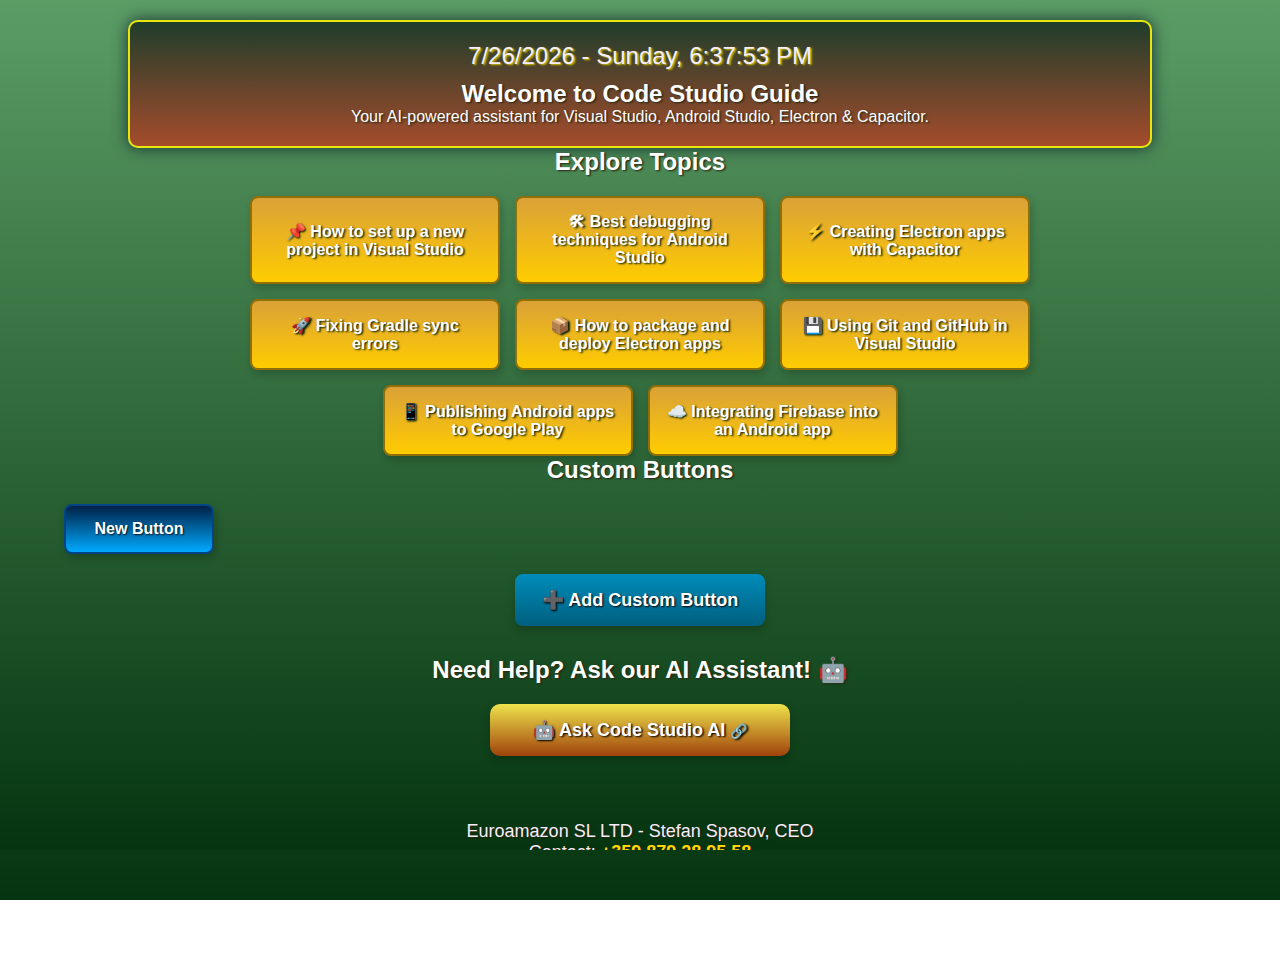
<file: index.html>
<!DOCTYPE html>
<html lang="en">
<head>
    <meta charset="UTF-8">
    <meta name="viewport" content="width=device-width, initial-scale=1.0">
    <title>Code Studio Guide</title>
    <link rel="stylesheet" href="style.css">
</head>
<body>

<!-- Header -->
<div class="header-container">
    <div class="time-container" id="current-time">Loading...</div>
    <div class="welcome-container">
        <h2>Welcome to Code Studio Guide</h2>
        <p>Your AI-powered assistant for Visual Studio, Android Studio, Electron & Capacitor.</p>
    </div>
    <div class="google-translate">
        <div id="google_translate_element"></div>
    </div>
</div>

<!-- Скрипт за Google Translate -->
<script>
    function googleTranslateElementInit() {
        new google.translate.TranslateElement({
            pageLanguage: 'en', // Основният език е английски
            includedLanguages: 'bg,en,fr,de,es,ru,it', // Разрешени езици за превод
            layout: google.translate.TranslateElement.InlineLayout.SIMPLE
        }, 'google_translate_element');
    }
</script>
<script src="https://translate.google.com/translate_a/element.js?cb=googleTranslateElementInit"></script>

    <!-- Course Buttons -->
    <h2>Explore Topics</h2>
    <div class="button-grid">
        <button class="option-button" onclick="window.location.href='lessons/visual-studio.html'">📌 How to set up a new project in Visual Studio</button>
        <button class="option-button" onclick="window.location.href='lessons/android-debugging.html'">🛠 Best debugging techniques for Android Studio</button>
        <button class="option-button" onclick="window.location.href='lessons/electron-capacitor.html'">⚡ Creating Electron apps with Capacitor</button>
        <button class="option-button" onclick="window.location.href='lessons/gradle-fix.html'">🚀 Fixing Gradle sync errors</button>
        <button class="option-button" onclick="window.location.href='lessons/deploy-electron.html'">📦 How to package and deploy Electron apps</button>
        <button class="option-button" onclick="window.location.href='lessons/git-github.html'">💾 Using Git and GitHub in Visual Studio</button>
        <button class="option-button" onclick="window.location.href='lessons/android-publishing.html'">📱 Publishing Android apps to Google Play</button>
        <button class="option-button" onclick="window.location.href='lessons/firebase-integration.html'">☁️ Integrating Firebase into an Android app</button>
    </div>

    <!-- Dynamic Buttons -->
    <h2>Custom Buttons</h2>
    <div class="content" id="buttonContainer"></div>

    <!-- Right-click context menu -->
    <div class="context-menu" id="contextMenu">
        <button onclick="renameButton()">Rename Button</button>
        <button onclick="setButtonLink()">Set Button URL</button>
        <button onclick="removeButton()">Remove Button</button>
        <button onclick="addNewButton()">Add New Button</button>
        <button onclick="hideContextMenu()">Cancel</button>
    </div>

    <!-- AI Assistant Button -->

      <!-- Static Button to Always Allow Adding New Custom Buttons -->
<div class="add-button-container">
    <button class="add-button" onclick="addNewButton()">➕ Add Custom Button</button>
</div>
    
    <div class="ai-section">
        <h2>Need Help? Ask our AI Assistant! 🤖</h2>
        <button class="ai-button" onclick="window.open('https://chatgpt.com/g/g-lfs8twKFB-code-studio-guide', '_blank')">
            🤖 Ask Code Studio AI <span style="font-size: 14px;">🔗</span>
        </button>
    </div>

    <!-- Footer -->
    <div class="footer-container">
        <p>Euroamazon SL LTD - Stefan Spasov, CEO</p>
        <p>Contact: <a href="tel:+359879289558">+359 879 28 95 58</a></p>
        <p>Email: <a href="mailto:amazon@vetom.bg">amazon@vetom.bg</a></p>
        <p id="copyright"></p>
    </div>

    <!-- JavaScript -->
    <script>
        let currentButton = null;

        function updateTime() {
            const now = new Date();
            const options = { weekday: 'long' };
            document.getElementById('current-time').innerText =
                `${now.toLocaleDateString()} - ${new Intl.DateTimeFormat('en-US', options).format(now)}, ${now.toLocaleTimeString()}`;
        }
        setInterval(updateTime, 1000);
        updateTime();

        function showContextMenu(event, button) {
            event.preventDefault();
            currentButton = button;
            const menu = document.getElementById('contextMenu');
            menu.style.display = 'flex';
            menu.style.left = `${event.pageX}px`;
            menu.style.top = `${event.pageY}px`;
        }

        function hideContextMenu() {
            document.getElementById('contextMenu').style.display = 'none';
        }

        function renameButton() {
            const newName = prompt("Enter new button label:");
            if (newName) {
                currentButton.innerText = newName;
                saveButtons();
            }
            hideContextMenu();
        }

        function setButtonLink() {
            const newURL = prompt("Enter new button URL:");
            if (newURL) {
                currentButton.setAttribute("data-url", newURL);
                saveButtons();
            }
            hideContextMenu();
        }
     function removeButton() {
    currentButton.parentElement.remove();
    saveButtons();
    hideContextMenu();

    // Ако няма останали бутони, добави един
    setTimeout(() => {
        if (document.querySelectorAll(".action-button").length === 0) {
            addNewButton();
        }
    }, 200);
}

       function addNewButton() {
    createButton("New Button", "");
    saveButtons();
}

        function createButton(label, url) {
            const container = document.createElement("div");
            container.classList.add("button-container");

            const button = document.createElement("button");
            button.classList.add("action-button");
            button.innerText = label;
            button.oncontextmenu = function(event) { showContextMenu(event, button); };

            if (url) {
                button.setAttribute("data-url", url);
                button.onclick = function() { 
                    window.open(url, '_blank'); 
                };
            }

            container.appendChild(button);
            document.getElementById("buttonContainer").appendChild(container);
        }

        function saveButtons() {
            const buttons = [...document.querySelectorAll(".action-button")].map(btn => ({
                label: btn.innerText,
                url: btn.getAttribute("data-url") || ""
            }));
            localStorage.setItem("buttons", JSON.stringify(buttons));
        }

        function loadButtons() {
    const savedButtons = JSON.parse(localStorage.getItem("buttons")) || [];

    document.getElementById("buttonContainer").innerHTML = ""; // Изчистваме преди добавяне
    if (savedButtons.length === 0) {
        addNewButton(); // Ако няма бутони, добавяме един по подразбиране
    } else {
        savedButtons.forEach(btn => createButton(btn.label, btn.url));
    }
}
        document.getElementById("copyright").innerText = `© ${new Date().getFullYear()} All rights reserved under international copyright law.`;

        loadButtons();

    </script>

    <script>
         let currentButton = null;
    
        function updateTime() {
            const now = new Date();
            const options = { weekday: 'long' };
            document.getElementById('current-time').innerText =
                `${now.toLocaleDateString()} - ${new Intl.DateTimeFormat('en-US', options).format(now)}, ${now.toLocaleTimeString()}`;
        }
    
        setInterval(updateTime, 1000);
        updateTime();
    
        function showContextMenu(event, button) {
            event.preventDefault();
            currentButton = button;
            const menu = document.getElementById('contextMenu');
            menu.style.display = 'flex';
            menu.style.left = `${event.pageX}px`;
            menu.style.top = `${event.pageY}px`;
        }
    
        function hideContextMenu() {
            document.getElementById('contextMenu').style.display = 'none';
        }
    
        function renameButton() {
            const newName = prompt("Enter new button label:");
            if (newName) {
                currentButton.innerText = newName;
                saveButtons();
            }
            hideContextMenu();
        }
    
        function setButtonLink() {

         
    </script>



</body>
</html>
</file>
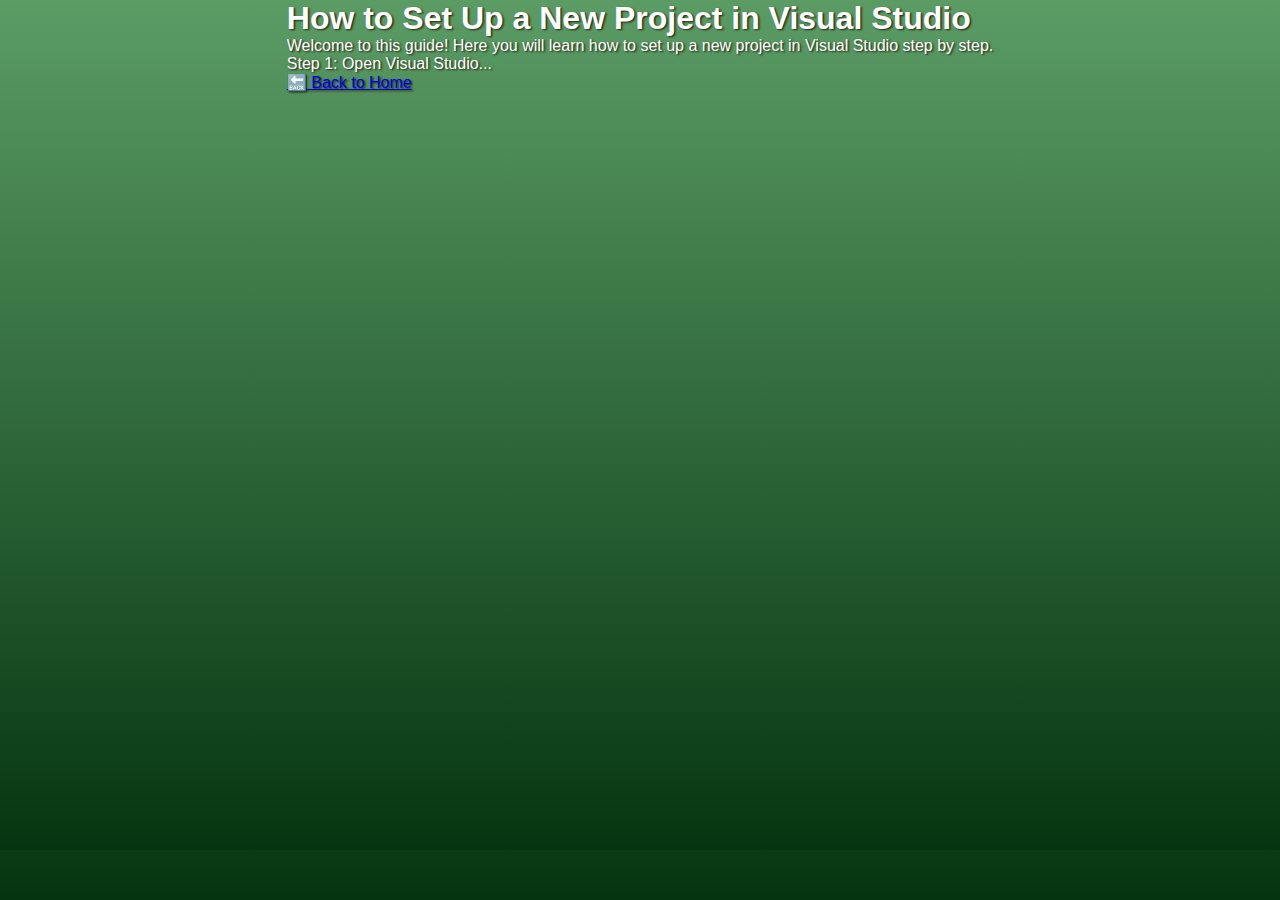
<file: lessons/visual-studio.html>
<!DOCTYPE html>
<html lang="en">
<head>
    <meta charset="UTF-8">
    <meta name="viewport" content="width=device-width, initial-scale=1.0">
    <title>Visual Studio Guide</title>
    <link rel="stylesheet" href="../style.css">
</head>
<body>
    <div class="lesson-container">
        <h1>How to Set Up a New Project in Visual Studio</h1>
        <p>Welcome to this guide! Here you will learn how to set up a new project in Visual Studio step by step.</p>
        <p>Step 1: Open Visual Studio...</p>
        <a href="../index.html">🔙 Back to Home</a>
    </div>
</body>
</html>
</file>
<file: style.css>
/* Глобални стилове */
* {
    margin: 0;
    padding: 0;
    box-sizing: border-box;
    font-family: Arial, sans-serif;
}

/* Основни настройки за тялото */
html, body {
    width: 100%;
    height: 100%;
    background: linear-gradient(to bottom, #5b9c65, #053510); /* По-светъл фон за по-добра видимост */
    color: #ffffff;
    display: flex;
    flex-direction: column;
    align-items: center;
    overflow-y: auto;
    padding-bottom: 50px;
    text-shadow: 1.5px 1px 2px #29270f;
}

/* Хедър */
.header-container {
    width: 80%;
    background: linear-gradient(to bottom, #1F3D2B, #A54C2C);
    text-align: center;
    border-radius: 10px;
    box-shadow: 0px 0px 15px rgba(9, 25, 43, 0.8);
    padding: 20px;
    margin-top: 20px;
    border: 2px solid #e9e50d;
}

/* Дата и час */
.time-container {
    font-size: 24px;
    color: #f8edfd;
    margin-bottom: 10px;
    text-shadow: 1.5px 1px 2px #d8ca02;
}

.google-translate {
            padding-left: 20px;
        }

/* Контейнер за бутоните - хоризонтално подреждане */
.content {
    display: flex;
    flex-wrap: wrap;
    justify-content: flex-start; /* Подравняване отляво */
    align-items: center;
    gap: 15px; /* Разстояние между бутоните */
    width: 90%;
    max-width: 1200px;
    margin-top: 20px;
}

/* Грид за бутоните */
.button-grid {
    display: flex;
    flex-wrap: wrap;
    justify-content: center;
    gap: 15px;
    width: 80%;
    margin-top: 20px;
}

/* Бутони за курсовете */
.option-button {
    width: 250px;
    padding: 15px;
    font-size: 16px;
    font-weight: bold;
    color: white;
    background: linear-gradient(to bottom, #daa138, #ffcc00); /* По-ярък оранжево-жълт градиент */
    border: 2px solid #916f08;
    border-radius: 8px;
    cursor: pointer;
    transition: all 0.3s ease;
    box-shadow: 2px 4px 8px rgba(0, 0, 0, 0.2);
    text-shadow: 1.5px 1px 2px #071f06;
}

/* Анимиран ефект при hover */
.option-button:hover {
    background: linear-gradient(to bottom, #ff8800, #835905);
    transform: scale(1.1);
    box-shadow: 0px 0px 15px rgba(136, 121, 25, 0.8);
}

/* Футър */
.footer-container {
    margin-top: 50px;
    padding: 15px;
    font-size: 18px;
    text-align: center;
    color: #f8edfd;
    text-shadow: 1.5px 1px 2px #242207;
}

/* Линкове във футъра */
.footer-container a {
    color: #ffd700;
    text-decoration: none;
    font-weight: bold;
}

/* Ховър ефект за линковете */
.footer-container a:hover {
    text-decoration: underline;
}

/* AI бутон */
.ai-section {
    text-align: center;
    margin-top: 30px;
}

.ai-button {
    width: 300px;
    padding: 15px;
    font-size: 18px;
    font-weight: bold;
    color: white;
    background: linear-gradient(to bottom, #eee34c, #a0420b);
    border: none;
    border-radius: 10px;
    cursor: pointer;
    transition: all 0.3s ease;
    box-shadow: 0px 4px 8px rgba(0, 0, 0, 0.2);
    text-shadow: 1.5px 1px 2px #000;
    margin-top: 20px;
}

/* Ховър ефект */
.ai-button:hover {
    background: linear-gradient(to bottom, #9fa108, #e4b45d);
    transform: scale(1.05);
    box-shadow: 0px 0px 15px rgba(0, 183, 255, 0.8);
}

/* Контекстно меню - основен контейнер */
.context-menu {
    position: absolute;
    background: rgba(255, 211, 77, 0.95);
    border-radius: 8px;
    box-shadow: 0 0 15px rgba(218, 165, 32, 0.8); /* Тъмно към златисто */
    display: none;
    flex-direction: column;
    padding: 8px;
    min-width: 150px;
    z-index: 1000;
    border: 2px solid #b8860b;
}

/* Бутони в контекстното меню */
.context-menu button {
    background: linear-gradient(to bottom, #ff8c00, #ffeb3b);
    border: 1px solid #b8860b;
    color: #4a2900;
    font-size: 14px;
    font-weight: bold;
    padding: 5px 10px;
    width: 150px;
    height: 40px;
    cursor: pointer;
    border-radius: 5px;
    text-shadow: 1px 1px 2px #5c3c00;
    transition: all 0.3s ease;
}

/* Ефект при hover */
.context-menu button:hover {
    background: linear-gradient(to bottom, #ffa500, #ffee58);
    transform: scale(1.1);
    box-shadow: 0px 0px 10px rgba(255, 223, 0, 0.8);
}

/* Стил за новите бутони, които се добавят динамично */
.action-button {
    background: linear-gradient(to bottom, #002147, #00aaff);
    border: 2px solid #004488;
    color: #ffffff;
    font-size: 16px;
    font-weight: bold;
    padding: 10px 20px;
    width: auto; /* Размерът ще бъде според съдържанието */
    height: 50px;
    border-radius: 8px;
    text-shadow: 1px 1px 2px #001020;
    transition: all 0.3s ease;
    cursor: pointer;
    box-shadow: 2px 4px 8px rgba(0, 0, 0, 0.2);
    display: inline-flex;
    align-items: center;
    justify-content: center;
    white-space: nowrap; /* Запазва текста в един ред */
    min-width: 150px; /* Минимална ширина */
}

/* Ховър ефект за новите бутони */
.action-button:hover {
    background: linear-gradient(to bottom, #004488, #33ccff);
    transform: scale(1.05);
    box-shadow: 0px 0px 12px rgba(0, 170, 255, 0.8);
}


/* Google Translate - позициониране в дясно */
.translate-container {
    position: absolute;
    top: 10px;
    right: 20px;
}

/* Оправяне на бутоните за мобилни устройства */
@media (max-width: 768px) {
    .button-grid {
        flex-direction: column;
        align-items: center;
        width: 100%;
    }

    .option-button, .action-button, .add-button {
        width: 90% !important; /* Гарантира промяна */
        font-size: 20px !important;
        padding: 12px !important;
    }

    .context-menu {
        min-width: 120px;
        font-size: 14px;
    }

    .header-container {
        background: linear-gradient(to bottom, #77240b, #e64a19);
    }

    .ai-button {
        width: 90% !important;
        font-size: 23px !important;
    }
}
@media (max-width: 768px) {
    .content {
        justify-content: center; /* Центриране на мобилни устройства */
        flex-wrap: wrap;
    }

    .action-button {
        width: 45%;
        min-width: 120px;
    }
}


.add-button-container {
    text-align: center;
    margin-top: 20px;
}

.add-button {
    width: 250px;
    padding: 15px;
    font-size: 18px;
    font-weight: bold;
    color: white;
    background: linear-gradient(to bottom, #008CBA, #005F7F);
    border: none;
    border-radius: 8px;
    cursor: pointer;
    transition: all 0.3s ease;
    box-shadow: 0px 4px 8px rgba(0, 0, 0, 0.2);
    text-shadow: 1px 1px 2px #000;
}

.add-button:hover {
    background: linear-gradient(to bottom, #00AEEF, #007B9A);
    transform: scale(1.05);
    box-shadow: 0px 0px 15px rgba(0, 183, 255, 0.8);
}
</file>
